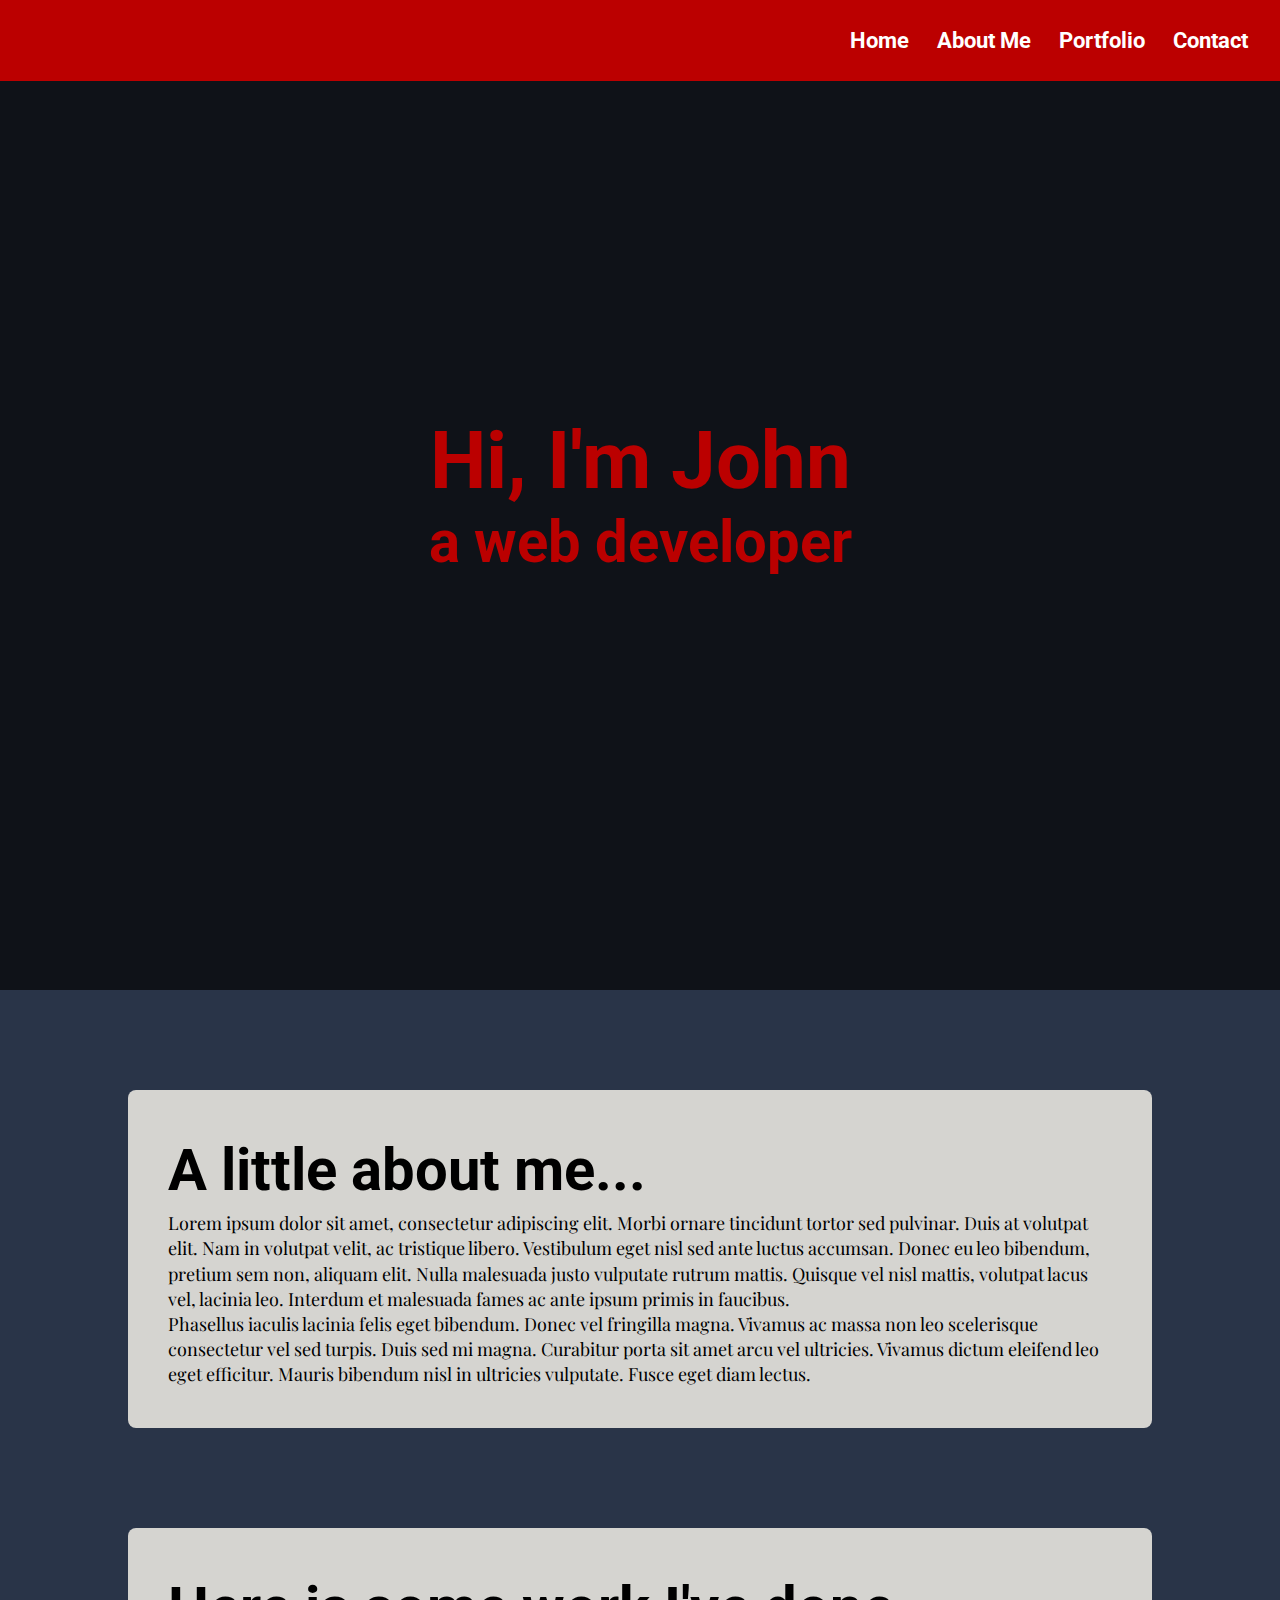
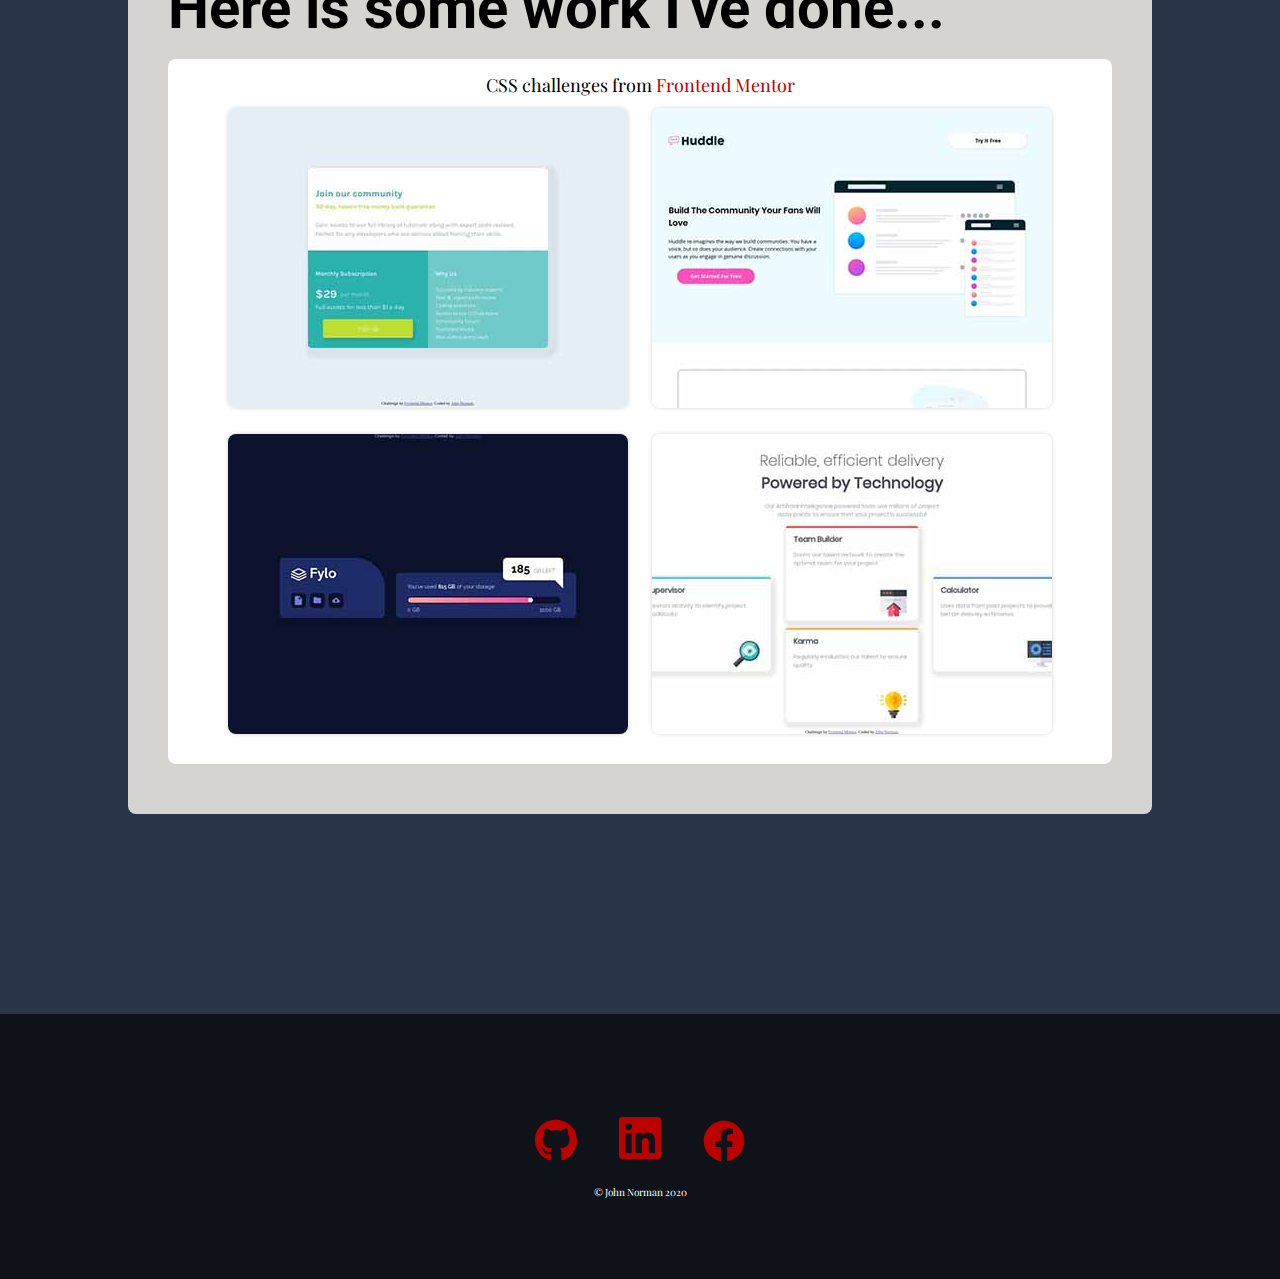
<file: index.html>
<!DOCTYPE html>
<html lang="en">

<head>
    <meta charset="UTF-8">
    <meta name="viewport" content="width=device-width, initial-scale=1.0">
    <link rel="stylesheet" href="css/reset.css">
    <link rel="stylesheet" href="css/style.css">
    <title>John Norman - Web Developer</title>
</head>

<body>

    <nav>
        <ul>
            <li><a href="#home">Home</a></li>
            <li><a href="#about-me">About Me</a></li>
            <li><a href="#portfolio">Portfolio</a></li>
            <li><a href="#contact">Contact</a></li>
        </ul>
    </nav>

    <header id="home">
        <h1>Hi, I'm John</h1>
        <h2>a web developer</h2>
    </header>

    <main>

        <section id="about-me" class="main-section">
            <h2>A little about me...</h2>

            <p>
                Lorem ipsum dolor sit amet, consectetur adipiscing elit. Morbi ornare tincidunt tortor sed pulvinar.
                Duis at volutpat elit. Nam in volutpat velit, ac tristique libero. Vestibulum eget nisl sed ante luctus
                accumsan. Donec eu leo bibendum, pretium sem non, aliquam elit. Nulla malesuada justo vulputate rutrum
                mattis. Quisque vel nisl mattis, volutpat lacus vel, lacinia leo. Interdum et malesuada fames ac ante
                ipsum primis in faucibus.
            </p>

            <p>
                Phasellus iaculis lacinia felis eget bibendum. Donec vel fringilla magna. Vivamus ac massa non leo
                scelerisque consectetur vel sed turpis. Duis sed mi magna. Curabitur porta sit amet arcu vel ultricies.
                Vivamus dictum eleifend leo eget efficitur. Mauris bibendum nisl in ultricies vulputate. Fusce eget diam
                lectus.
            </p>
        </section>

        <section id="portfolio" class="main-section">
            <h2>Here is some work I've done...</h2>

            <section class="portfolio-section">
                <h3>CSS challenges from <a href="https://www.frontendmentor.io/profile/norman02"
                        target="_blank">Frontend Mentor</a>
                </h3>


                <a href="https://single-price-grid-component-nine-gamma.vercel.app/" target="_blank"><img
                        src="images/price-grid.jpg" alt="price grid layout"></a>
                <a href="https://hudddle-landing-page-git-master.norman02.vercel.app/" target="_blank"><img
                        src="images/landing-page.jpg" alt="landing page"></a>
                <a href="https://fylo-data-storage-azure.vercel.app/" target="_blank"><img
                        src="images/storage-componant.jpg" alt="storage component"></a>
                <a href="https://four-card-delta.vercel.app/" target="_blank"><img src="images/four-card.jpg"
                        alt="four card display"></a>


            </section>


        </section>

    </main>

    <footer id="contact">


        <ul>
            <li><a href="https://github.com/norman02" target="_bla nk"><img class="social-icon"
                        src="images/github-brands.svg" alt="github"></a></li>
            <li><a href="https://www.linkedin.com/in/johnnnorman/" target="_blank"><img class="social-icon"
                        src="images/linkedin-brands.svg" alt="linkedin"></a></li>
            <li><a href="https://www.facebook.com/john.norman.1800/" target="_blank"><img class="social-icon"
                        src="images/facebook-brands.svg" alt="facebook"></a></li>

        </ul>
        <p class="copy">&copy John Norman 2020</p>
    </footer>

</body>

</html>
</file>
<file: css/style.css>
@import url('https://fonts.googleapis.com/css2?family=Playfair+Display&family=Roboto:wght@400;700&display=swap');

:root {
    --grey: #D5D4D0;
    --black: #0F1218;
    --white: #FFFFFF;
    --red: #BB0000;
    --navy: #293448;
}

svg {
    color: var(--red);
}

body {
    font-family: 'Playfair Display', serif;
    font-weight: 400;
    font-size: 1.8rem;
    
}

nav {
    background-color: var(--red);
    width: 100%;
    position: fixed;
    padding-right: 2rem;
    z-index: 1;
}

nav ul {
    text-align: right;
}


nav li {
    display: inline-block;
}

nav a {
    display: inline-block;
    text-decoration: none;
    font-size: 2.2rem;
    padding: 2.8rem 1.2rem;
    color: var(--white);
}

nav a:hover {
    background-color: var(--grey);
    color: var(--red);
    text-decoration: underline;
}

h1,
h2,
nav a{
    font-family: 'Roboto', sans-serif;
    font-weight: 700;
}

header {
    background-color: var(--black);
    color: var(--red);
    text-align: center;
    height: 110vh;
    display: flex;
    flex-direction: column;
    align-items: center;
    justify-content: center;
}

a {
    text-decoration: none;
    color: var(--red);
}

a:hover {
    text-decoration: underline;
}

h1 {
    font-size: 8rem;
}

h2 {
    font-size: 5.8rem;
}

main {
    background-color: var(--navy);
    padding: 10rem 0;
    line-height: 1.4;
}

.main-section {
    background-color: var(--grey);
    margin: auto;
    margin-bottom: 10rem;
    width: 80%;
    padding: 4rem;
    border-radius: 8px;
    max-width: 1100px;
}

.portfolio-section {
    background-color: var(--white);
    margin: 1rem 0;
    padding: 1.4rem;
    border-radius: 8px;
    text-align: center;
}

.portfolio-section img {
    margin: 1rem;
    box-shadow: 0 0 4px var(--grey);
    border-radius: 8px;
    max-width: 90%;
}


footer {
    background-color: var(--black);
    color: var(--white);
    font-size: 1rem;
    display: flex;
    flex-direction: column;
    justify-content: center;
    align-items: center;
    padding: 8rem 0;
}

.social-icon {
    width: 4.2rem;
    margin: 2rem;
}


footer li {
    display: inline-block;
    list-style-type: none;
}

@media only screen and (max-width: 700px) {
    nav ul {
        text-align: center;
    }
    nav a {
        font-size: 1.8rem;
        padding: 1.2rem 1.2rem;

    }
    
}

@media only screen and (max-width: 500px) {
    nav a {
        font-size: 1.6rem;
    }
    body {
        font-size: 1.6rem;
    }


    h1 {
        font-size: 4rem;
    }
    
    h2 {
        font-size: 2.8rem;
    }
    .main-section {
        width: 90%;
        padding: 2rem;
    }

    .portfolio-section {

        margin: 0;
        padding: 0;

    }

    .portfolio-section img {
        margin: 0;

        width: 100%;
        max-width: 100%;
    }
}
</file>
